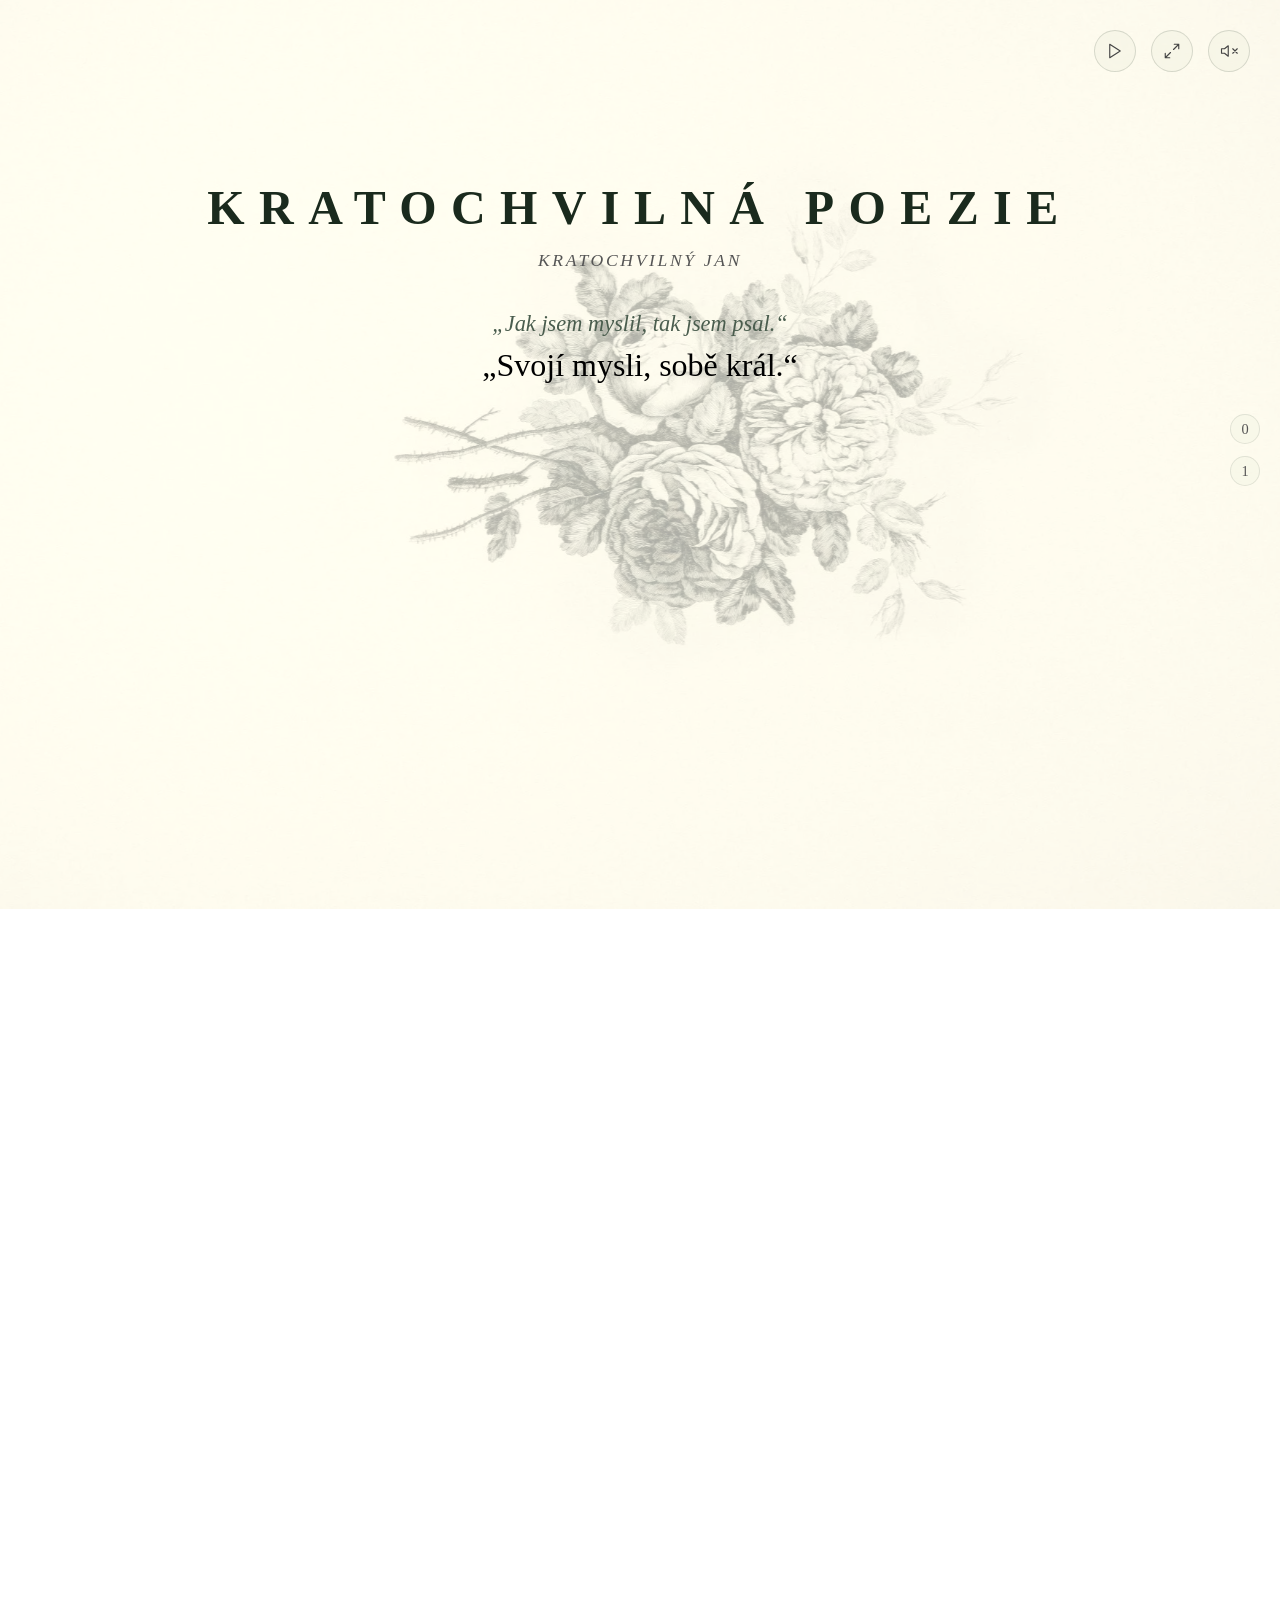
<file: index.html>
<!DOCTYPE html>
<html lang="cs">
<head>
    <meta charset="UTF-8">
    <meta name="viewport" content="width=device-width, initial-scale=1.0">
    <title>Kratochvilná Poezie</title>
    <link rel="stylesheet" href="style.css">
    <style>
        /* Sametový odhalovací efekt pro texty a obálky */
        .reveal {
            opacity: 0;
            will-change: transform, opacity;
            transition: transform 3s cubic-bezier(0.1, 0.85, 0.25, 1), opacity 3.5s ease-out !important;
        }
    </style>
</head>
<body>
    

    <audio id="pozadi-audio" src="hudba01.mp3" loop></audio>

    <!-- OVLÁDACÍ PANEL -->
    <div class="ovladani-panel">
        <button id="btn-posun" class="sbs-ikona-btn" onclick="toggleAutoPosun()" title="Kino režim">
            <svg viewBox="0 0 24 24"><polygon points="5 3 19 12 5 21 5 3"></polygon></svg>
        </button>
        <button id="btn-fullscreen" class="sbs-ikona-btn" onclick="toggleFullscreen()" title="Celá obrazovka">
            <svg viewBox="0 0 24 24"><path d="M15 3h6v6M9 21H3v-6M21 3l-7 7M3 21l7-7"></path></svg>
        </button>
        <button id="btn-zvuk" class="sbs-ikona-btn" title="Zapnout/Vypnout zvuk">
            <svg id="svg-zvuk" viewBox="0 0 24 24"><path d="M11 5L6 9H2v6h4l5 4V5zM23 9l-6 6M17 9l6 6"></path></svg>
        </button>
    </div>

    <!-- 🎛️ SVISLÁ LIŠTA (Pravá strana) -->
    <nav class="sbs-bocni-menu">
        <div class="sbs-bocni-polozka" onclick="skocNaSekci('sekce-uvod')">
            <span class="sbs-cislo">0</span>
            <span class="sbs-nazev-kapitoly">Úvod</span>
        </div>
        <div class="sbs-bocni-polozka" onclick="skocNaSekci('sekce-kapitola01-predmluva')">
            <span class="sbs-cislo">1</span>
            <span class="sbs-nazev-kapitoly">Kratochvilná předmluva</span>
        </div>
    </nav>

    <!-- FILMOVÁ PLÁTNA NA POZADÍ -->
    <div id="bg-uvod" class="sbs-background bg-kytice"></div>
    <div id="bg-kapitola1" class="sbs-background bg-basnik"></div>
    <div id="bg-obalka4" class="sbs-background bg-vlnky"></div> <!-- Nové plátno pro Obálku 4 -->
    <div class="story-container">
        
        <!-- OBRAZOVKA 0: ÚVODNÍ STRANA -->
        <section id="sekce-uvod" class="slide slide-intro">
            <h1 class="nadpis-hlavni">Kratochvilná Poezie</h1>
            <div class="autor">Kratochvilný Jan</div>
            
            <div class="motto-blok">
                <p style="font-size: 1.4rem; font-style: italic; color: #4a5d4e; margin: 0 0 10px 0;">
                    „Jak jsem myslil, tak jsem psal.“
                </p>
                <p style="font-size: 2rem; font-weight: 300; color: #000; margin: 0;">
                    „Svojí mysli, sobě král.“
                </p>
            </div>

            <p id="sbs-indicator" class="scroll-indicator">Vstupte do světa kratochvilné poezie</p>
        </section>

        <!-- ==========================================================================
             📖 KNIŽNÍ SEŠIT: Dopisy permanentně přilétají do volného pole vlevo pod sebe
             ========================================================================== -->
        <div class="knizni-obsah-kontejner">
            
            <!-- ✉️ Obálka 1: Předmluva (Vjíždí zleva nakřivo) -->
            <section id="sekce-kapitola01-predmluva" class="slide-sekce-knihy reveal obalka-zleva">
                <h3>Kratochvilná předmluva</h3>
                <p style="text-indent: 30px; font-style: italic;text-align: center;">Už se těch veršů nějak nastřádalo. Je toho sice na knihu nikoli tučnou, ale řekněme lehce obéznější. A tak jsem začal přemýšlet nad vydáním své knižní prvotiny.</p>
                <p style="text-indent: 30px; font-style: italic">Přilétlo také pár úvodních veršíků, z čistě vrozené skromnosti. Taková drobná omluva za to, že jsem si vůbec troufnul. Posuďte sami, jak moc je mi skromnost vlastní.</p>
            </section>

            <!-- ✉️ Obálka 2: Prvotina (Sjíždí shora nakřivo) -->
            <section class="slide-sekce-knihy reveal obalka-zhora">
                <h3>Prvotina</h3>
                <p class="class-pismo-verse">Není to, lidé, vaše vina,<br>že vyšla tahle prvotina. <br>Jak jsem myslil, tak jsem psal. <br>Svojí mysli, sobě král.</p>
            </section>

            <!-- ✉️ Obálka 3: Omluva skutečným básníkům (Vystřeluje zdola nakřivo) -->
            <section class="slide-sekce-knihy reveal obalka-zdola" style="position: relative;">
                <h3>Omluva skutečným básníkům</h3>
                <p class="class-pismo-verse">Drazí básníci, jsem trošku nesmělý,<br>stydím se, že vám lezu do zelí.<br>Však věřte, tyto verše,<br>vám prostě chyběly.</p>
                
                <div id="sbs-cti-dale-text" class="sbs-cti-dale">čti dále ↓</div>
            </section>

           <!-- ✉️ Obálka 4: Ranní křivky (Vjíždí zleva nakřivo) -->
<section class="slide-sekce-knihy reveal obalka-zleva" data-background="bg-obalka4">
    <h3>Ranní křivky</h3>
    
    <p class="class-pismo-verse">Spatřil jsem ladné křivky nad ránem,<br> má žena mi byla něžným obrazem. <br>V tom ranním výjevu pološera <br>se jako vlnky od Benetky skvěla.</p>
    
    <!-- 🌊 Vložený obrázek (vycentrovaný, s maximální šířkou pro zachování responzivity) -->
    <div style="text-align: center; margin: 20px 0;">
        <img src="vlnky.webp" alt="Ranní křivky - Karel Benetka" class="ilustrace-vlnky" style="max-width: 100%; height: auto; border-radius: 8px;">
    </div>
    
    <p style="font-style: italic; text-align: center;">Ranní probuzení. <br>Noc se rozplývá a rodí se den.<br> První otevření očí, první myšlenka. <br>Ta dnešní byla veskrze romantická. Spatřil jsem výjev obrazu Karla Benetky. Na jeho grafice mě okamžitě upoutaly nádherné vlnky ve tvaru ženských těl. A dnes, v ranním pološeru, ležela věrná kopie jeho obrazu přímo přede mnou.</p>
</section>

            <!-- ✉️ Inverzní obálka 5: Sbírka a autoři (Přilétá z boku, zrychluje barvy) -->
            <section id="sekce-obalka-final" class="slide-sekce-knihy reveal obalka-inverzni">
                <h3 style="color: #ffffff !important;">Sbírka Kratochvilné poezie.</h3>
                <p class="class-pismo-verse" style="color: #ffffff !important; font-weight: 400;">107 básní a textů. Více než padestá ilustrací. Již letos.</p>
                <p style="color: rgba(255,255,255,0.75) !important; font-size: 0.95rem; margin-top: 15px !important; font-style: italic;">
                    Ilustrace Karel Benetka a Jan Kratochvilný
                </p>
            </section>

        </div>

    </div>

    <script>
        var audio = document.getElementById('pozadi-audio');
        var btnZvuk = document.getElementById('btn-zvuk');
        var svgZvuk = document.getElementById('svg-zvuk');
        var autoPosunInterval = null;
        var jeZtlumeno = false;
        var scrollTimeout = null;

        function skocNaSekci(idSekce) {
            var cilovaSekce = document.getElementById(idSekce);
            if (cilovaSekce) {
                cilovaSekce.scrollIntoView({ behavior: 'smooth' });
            }
        }

                function aktualizovatWeb() {
            var odscrollovano = window.scrollY || window.pageYOffset;
            var vyskaOkna = window.innerHeight;
            
            var indicator = document.getElementById('sbs-indicator');
            var ctiDale = document.getElementById('sbs-cti-dale-text');
            var bgUvod = document.getElementById('bg-uvod');
            var bgKapitola1 = document.getElementById('bg-kapitola1');

            if (indicator && odscrollovano > 10) { indicator.classList.add('skryt'); }
            if (ctiDale) { ctiDale.classList.remove('zobrazit'); }

            // Aktivace pozadí básníka na pravé straně
            if (odscrollovano > (vyskaOkna * 0.4)) {
                if(bgUvod) bgUvod.classList.add('vypnout-bg');
                if(bgKapitola1) bgKapitola1.classList.add('zapnout-bg');
            } else {
                if(bgUvod) bgUvod.classList.remove('vypnout-bg');
                if(bgKapitola1) bgKapitola1.classList.remove('zapnout-bg');
            }

            /* 🔧 HLÍDAČ RYCHLOSTI: Pokud čtenář dojede na finální obálku, zrychlíme tónování webu */
            var obalkaFinal = document.getElementById('sekce-obalka-final');
            if (obalkaFinal) {
                var poziceFinal = obalkaFinal.getBoundingClientRect();
                if (poziceFinal.top < vyskaOkna - 100) {
                    document.body.classList.add('sbs-zrychlit-barvy'); // Přepne na 8vteřinový svižný koloběh
                } else {
                    document.body.classList.remove('sbs-zrychlit-barvy'); // Vrátí klidných 25 vteřin
                }
            }

            // 🔧 MECHANISMUS PERMANENTNÍHO NÁJEZDU OBÁLEK
            var prvkyVerse = document.querySelectorAll('.reveal');
            prvkyVerse.forEach(function(prvek) {
                var krabice = prvek.getBoundingClientRect();
                if (krabice.top < vyskaOkna - 40 && krabice.bottom > 40) {
                    prvek.classList.add('active');
                } else {
                    prvek.classList.remove('active');
                }
            });

            clearTimeout(scrollTimeout);
            scrollTimeout = setTimeout(function() {
                if (ctiDale && odscrollovano > (vyskaOkna * 1.5) && autoPosunInterval === null) {
                    ctiDale.classList.add('zobrazit');
                }
            }, 3000);
        }


        window.addEventListener('scroll', aktualizovatWeb);
        window.addEventListener('touchmove', aktualizovatWeb);
        window.addEventListener('load', aktualizovatWeb);

        function spustitTichouHudbu() {
            audio.volume = 0.1;
            audio.play().then(function() {
                svgZvuk.innerHTML = '<path d="M11 5L6 9H2v6h4l5 4V5zM15.54 8.46a5 5 0 0 1 0 7.07"></path>';
            }).catch(function(e) { console.log(e); });
        }

        btnZvuk.addEventListener('click', function(e) {
            e.stopPropagation(); 
            if (audio.paused) {
                jeZtlumeno = false;
                spustitTichouHudbu();
            } else {
                jeZtlumeno = true;
                audio.pause();
                svgZvuk.innerHTML = '<path d="M11 5L6 9H2v6h4l5 4V5zM23 9l-6 6M17 9l6 6"></path>';
            }
        });

        function toggleFullscreen() {
            if (!document.fullscreenElement) {
                document.documentElement.requestFullscreen();
            } else {
                document.exitFullscreen();
            }
        }

        function toggleAutoPosun() {
            var btn = document.getElementById('btn-posun');
            var indicator = document.getElementById('sbs-indicator');
            var ctiDale = document.getElementById('sbs-cti-dale-text');
            var prvkyVerse = document.querySelectorAll('.reveal');
            
            if (autoPosunInterval === null) {
                if (indicator) { indicator.classList.add('skryt'); }
                if (ctiDale) { ctiDale.classList.remove('zobrazit'); }
                prvkyVerse.forEach(function(prvek) { prvek.classList.add('active'); });

                autoPosunInterval = setInterval(function() {
                    window.scrollBy(0, 1);
                    if ((window.innerHeight + window.scrollY) >= document.body.offsetHeight - 5) {
                        clearInterval(autoPosunInterval);
                        autoPosunInterval = null;
                        btn.classList.remove('aktivni');
                        setTimeout(function() { if (ctiDale) { ctiDale.classList.add('zobrazit'); } }, 3000);
                    }
                }, 35);
                btn.classList.add('aktivni');
                if (audio.paused && !jeZtlumeno) { spustitTichouHudbu(); }
            } else {
                clearInterval(autoPosunInterval);
                autoPosunInterval = null;
                btn.classList.remove('aktivni');
                aktualizovatWeb();
            }
        }
    </script>
</body>
</html>
</file>
<file: style.css>
/* ==========================================================================
   🎨 FLUIDNÍ SCALING & GLOBÁLNÍ NASTAVENÍ
   ========================================================================== */
:root {
  /* Responzivní základ: plynulý přechod mezi 992px a 1920px šířky obrazovky.
     Zajišťuje perfektní čitelnost a funkční zoom v prohlížeči. */
      --size-font: clamp(13px, 0.95rem + 0.2vw, 16px);
}

html, body {
  margin: 0;
  padding: 0;
  width: 100%;
  font-family: 'Georgia', serif;
  color: #1a1a1a;
  overflow-x: hidden;
  font-size: var(--size-font); /* Mozek celého webu */
  animation: sbsPetBarevPastely 25s infinite ease-in-out;
}

/* ==========================================================================
   🖼️ FILMOVÁ PLÁTNA NA POZADÍ
   ========================================================================== */
.sbs-background {
  position: fixed;
  top: 0;
  left: 0;
  width: 100vw;
  height: 100vh;
  background-size: cover; 
  background-position: center center;
  background-repeat: no-repeat;
  opacity: 0;
  z-index: 1;
  pointer-events: none;
  will-change: transform, filter, opacity;
  transition: opacity 2.5s cubic-bezier(0.25, 1, 0.5, 1);
}

.bg-kytice {
  background-image: url('flower01-B01.webp');
  animation: sbsFilmoveVpluti 5s cubic-bezier(0.25, 1, 0.5, 1) forwards,
             sbsKameraPohybUvod 40s infinite ease-in-out 5s;
}

.bg-basnik {
  background-image: url('basnik01.webp'); 
  mix-blend-mode: multiply; 
  background-size: contain; 
  background-repeat: no-repeat;
  background-position: calc(100% - 60px) center; 
  opacity: 0;
  animation: sbsDychaniBasnika 14s infinite ease-in-out;
}

.bg-basnik.zapnout-bg { opacity: 0.55; }
.bg-kytice:not(.vypnout-bg) { opacity: 0.35; }
.bg-kytice.vypnout-bg { opacity: 0; }

/* 🔧 5 PASTELOVÝCH BAREV */
@keyframes sbsPetBarevPastely {
  0%, 100% { background-color: #f7e9e9; } 
  20% { background-color: #e4edf4; }      
  40% { background-color: #e5f1e8; }      
  60% { background-color: #f2ede0; }      
  80% { background-color: #f6f5e3; }      
}

@keyframes sbsFilmoveVpluti {
  0% { transform: scale(0.96); filter: brightness(0) blur(20px) sepia(0.2); }
  100% { transform: scale(1.02); filter: brightness(1) blur(0px) sepia(0.2); }
}

@keyframes sbsKameraPohybUvod {
  0% { transform: scale(1.02) translate(0px, 0px) rotate(0deg); }
  25% { transform: scale(1.08) translate(-10px, 8px) rotate(0.3deg); }
  50% { transform: scale(1.05) translate(8px, -10px) rotate(-0.3deg); }
  75% { transform: scale(1.10) translate(-4px, -4px) rotate(0.2deg); }
  100% { transform: scale(1.02) translate(0px, 0px) rotate(0deg); }
}

@keyframes sbsDychaniBasnika {
  0% { transform: scale(1); }
  50% { transform: scale(1.04); } 
  100% { transform: scale(1); }
}

/* ==========================================================================
   🎛️ OVLÁDACÍ PRVKY A NAVIGACE
   ========================================================================== */
.ovladani-panel {
  position: fixed;
  top: 30px;
  right: 30px;
  z-index: 100;
  display: flex;
  gap: 15px;
}
.sbs-ikona-btn { background: rgba(241, 242, 225, 0.5); border: 1px solid rgba(26, 42, 29, 0.15); border-radius: 50%; width: 42px; height: 42px; display: flex; justify-content: center; align-items: center; cursor: pointer; transition: all 0.3s ease; padding: 0; }
.sbs-ikona-btn svg { width: 18px; height: 18px; fill: none; stroke: #444; stroke-width: 1.5; stroke-linecap: round; stroke-linejoin: round; }
.sbs-ikona-btn:hover { border-color: rgba(26, 42, 29, 0.6); background: rgba(241, 242, 225, 0.9); }
.sbs-ikona-btn.aktivni { background: #2c3e2e; border-color: #2c3e2e; }
.sbs-ikona-btn.aktivni svg { stroke: #f1f2e1; }

.sbs-bocni-menu { position: fixed; right: 20px; top: 50%; transform: translateY(-50%); z-index: 90; display: flex; flex-direction: column; gap: 12px; align-items: flex-end; }
.sbs-bocni-polozka { display: flex; flex-direction: row-reverse; align-items: center; gap: 15px; cursor: pointer; }
.sbs-cislo { font-family: 'Georgia', serif; font-size: 0.9rem; color: #555; background: rgba(241, 242, 225, 0.4); border: 1px solid rgba(26, 42, 29, 0.1); border-radius: 50%; width: 28px; height: 28px; display: flex; justify-content: center; align-items: center; transition: all 0.3s ease; }
.sbs-nazev-kapitoly { font-family: 'Georgia', serif; font-size: 0.85rem; font-style: italic; color: #2c3e2e; opacity: 0; transform: translateX(15px); transition: all 0.4s cubic-bezier(0.25, 1, 0.5, 1); pointer-events: none; white-space: nowrap; text-align: right; }
.sbs-bocni-polozka:hover .sbs-cislo { background: #2c3e2e; color: #f1f2e1; border-color: #2c3e2e; transform: scale(1.1); }
.sbs-bocni-polozka:hover .sbs-nazev-kapitoly { opacity: 1; transform: translateX(0); }

.story-container { position: relative; z-index: 2; width: 100%; }

/* ==========================================================================
   📜 SEKCIONÁLNÍ STRUKTURA & ÚVOD
   ========================================================================== */
.slide {
  height: 100vh;
  display: flex;
  flex-direction: column;
  box-sizing: border-box;
  padding: 0 20px;
}

.slide-intro {
  justify-content: flex-start !important; 
  align-items: center !important;
  position: relative;
  padding-top: 20vh !important; 
}

.nadpis-hlavni { font-size: 3em; text-transform: uppercase; margin: 0 0 15px 0; text-align: center; display: block; letter-spacing: 0.3em; opacity: 0; color: #1a2a1d; will-change: opacity; animation: sbsCisteRozsviceniTextu 4s ease-in-out forwards; }
.autor { font-size: 1.1em; letter-spacing: 0.15em; font-style: italic; text-transform: uppercase; color: #555; margin: 0; text-align: center; opacity: 0; animation: sbsCisteRozsviceniTextu 4s ease-in-out forwards; }
@keyframes sbsCisteRozsviceniTextu { 0% { opacity: 0; } 100% { opacity: 1; } }

.motto-blok { text-align: center; margin-top: 40px; opacity: 0; will-change: opacity; animation: sbsCisteRozsviceniTextu 4s ease-in-out 7s forwards; }
.motto-italic { font-size: 1.4em; font-style: italic; color: #4a5d4e; margin: 0 0 10px 0; }
.motto-bold { font-size: 2em; font-weight: 300; color: #000; margin: 0; }

.scroll-indicator {
  font-size: 0.9em;
  letter-spacing: 0.2em;
  font-style: italic;
  color: #4a5d4e;   
  text-align: center;
  position: absolute;
  bottom: 40px; 
  left: 50%;
  transform: translateX(-50%);
  width: auto;
  margin: 0; 
  opacity: 0;
  will-change: opacity;
  animation: sbsCisteRozsviceniTextu 2s ease-in-out 5s forwards, sbsDychaniIndikatoru 3s infinite ease-in-out 7s;
  transition: opacity 0.8s ease-out;
}

@keyframes sbsDychaniIndikatoru { 0% { opacity: 0.4; } 50% { opacity: 1; } 100% { opacity: 0.4; } }
.scroll-indicator.skryt { opacity: 0 !important; pointer-events: none; }

/* ==========================================================================
   ✉️ KNIŽNÍ SADA (OBÁLKY)
   ========================================================================== */
.knizni-obsah-kontejner {
  display: flex;
  flex-direction: column;
  padding-left: 8vw; 
  padding-bottom: 25vh;
  margin-top: 10vh;
}

.slide-sekce-knihy {
  display: flex;
  flex-direction: column;
  align-items: flex-start;
  margin-bottom: 90px;
    /* 🔧 NOVÁ OPRAVA: Box se natáhne podle délky básně a přidá prostor dole */
  height: auto !important;
  padding-bottom: 40px !important;
  background: rgba(255, 255, 255, 0.94); 
  box-shadow: 0 12px 40px rgba(0, 0, 0, 0.04); 
  transition: transform 3.5s cubic-bezier(0.1, 0.85, 0.25, 1), opacity 3.5s ease-out !important;
}

.obalka-zleva { 
  max-width: 440px;
  container-type: inline-size; /* 🌟 TENTO ŘÁDEK vytvoří z pole hlídače šířky */
  padding: 40px 45px;
  border-radius: 28px 14px 35px 20px; 
  transform: translate3d(-150px, 40px, 0) rotate(-6deg); 
}

.obalka-zhora { 
  max-width: 530px;
  container-type: inline-size; /* 🌟 TENTO ŘÁDEK vytvoří z pole hlídače šířky */
  padding: 30px 40px;
  border-radius: 16px 45px 18px 32px; 
  transform: translate3d(30px, -180px, 0) rotate(7deg); 
}

.obalka-zdola { 
  max-width: 470px;
  container-type: inline-size; /* 🌟 TENTO ŘÁDEK vytvoří z pole hlídače šířky */
  padding: 35px 35px;
  border-radius: 40px 18px 42px 16px; 
  transform: translate3d(-40px, 180px, 0) rotate(-4deg); 
}

.obalka-inverzni {
  max-width: 490px !important;
  padding: 38px 42px !important;
  background: #2c3e2e !important; 
  border-radius: 20px 38px 15px 40px !important; 
  box-shadow: 0 15px 45px rgba(0, 0, 0, 0.12) !important;
  transform: translate3d(150px, 60px, 0) rotate(5deg); 
}

.sbs-zrychlit-barvy { animation: sbsPetBarevPastely 8s infinite ease-in-out !important; }
.slide-sekce-knihy.active { transform: translate3d(0, 0, 0) rotate(0deg) !important; opacity: 1 !important; }
.obalka-inverzni.active { background: #2c3e2e !important; }

/* ==========================================================================
   🚫 TYPOGRAFIE UVNITŘ KAPITOL
   ========================================================================== */
.slide-sekce-knihy h3 {
  font-family: 'Georgia', serif; 
  font-weight: normal; 
  text-transform: uppercase; 
  letter-spacing: 0.15em; 
  font-size: 1.25em; 
  color: #1a2a1d; 
  margin: 0 0 14px 0;
  white-space: nowrap !important;
  display: block;
}

.class-pismo-verse {
  font-family: 'Georgia', serif;
  font-size: 1.35em !important; 
  line-height: 1.6 !important; 
  font-weight: 300;
  color: #111;
  letter-spacing: 0.02em;
  text-align: left !important;
  margin: 0;
}

.slide-sekce-knihy p {
  margin: 0 0 12px 0 !important; 
  line-height: 1.7;
  font-size: 1.05em;
  color: #222;
}

.p-predmluva-centr { text-indent: 30px; font-style: italic; text-align: center; }
.p-predmluva-left { text-indent: 30px; font-style: italic; }
.p-final-sub { color: rgba(255,255,255,0.75) !important; font-size: 0.95em; margin-top: 15px !important; font-style: italic; }

.sbs-cti-dale {
  position: absolute;
  bottom: -45px; 
  left: 0; 
  font-size: 0.95em;
  letter-spacing: 0.15em;
  font-style: italic; 
  color: #4a5d4e; 
  margin: 0;
  opacity: 0; 
  will-change: opacity;
  transition: opacity 1.5s ease-in-out; 
}
.sbs-cti-dale.zobrazit { opacity: 1; animation: sbsPulzovaniCtiDale 3s infinite ease-in-out; }
@keyframes sbsPulzovaniCtiDale { 0% { opacity: 0.25; } 50% { opacity: 0.95; } 100% { opacity: 0.25; } }
</file>
